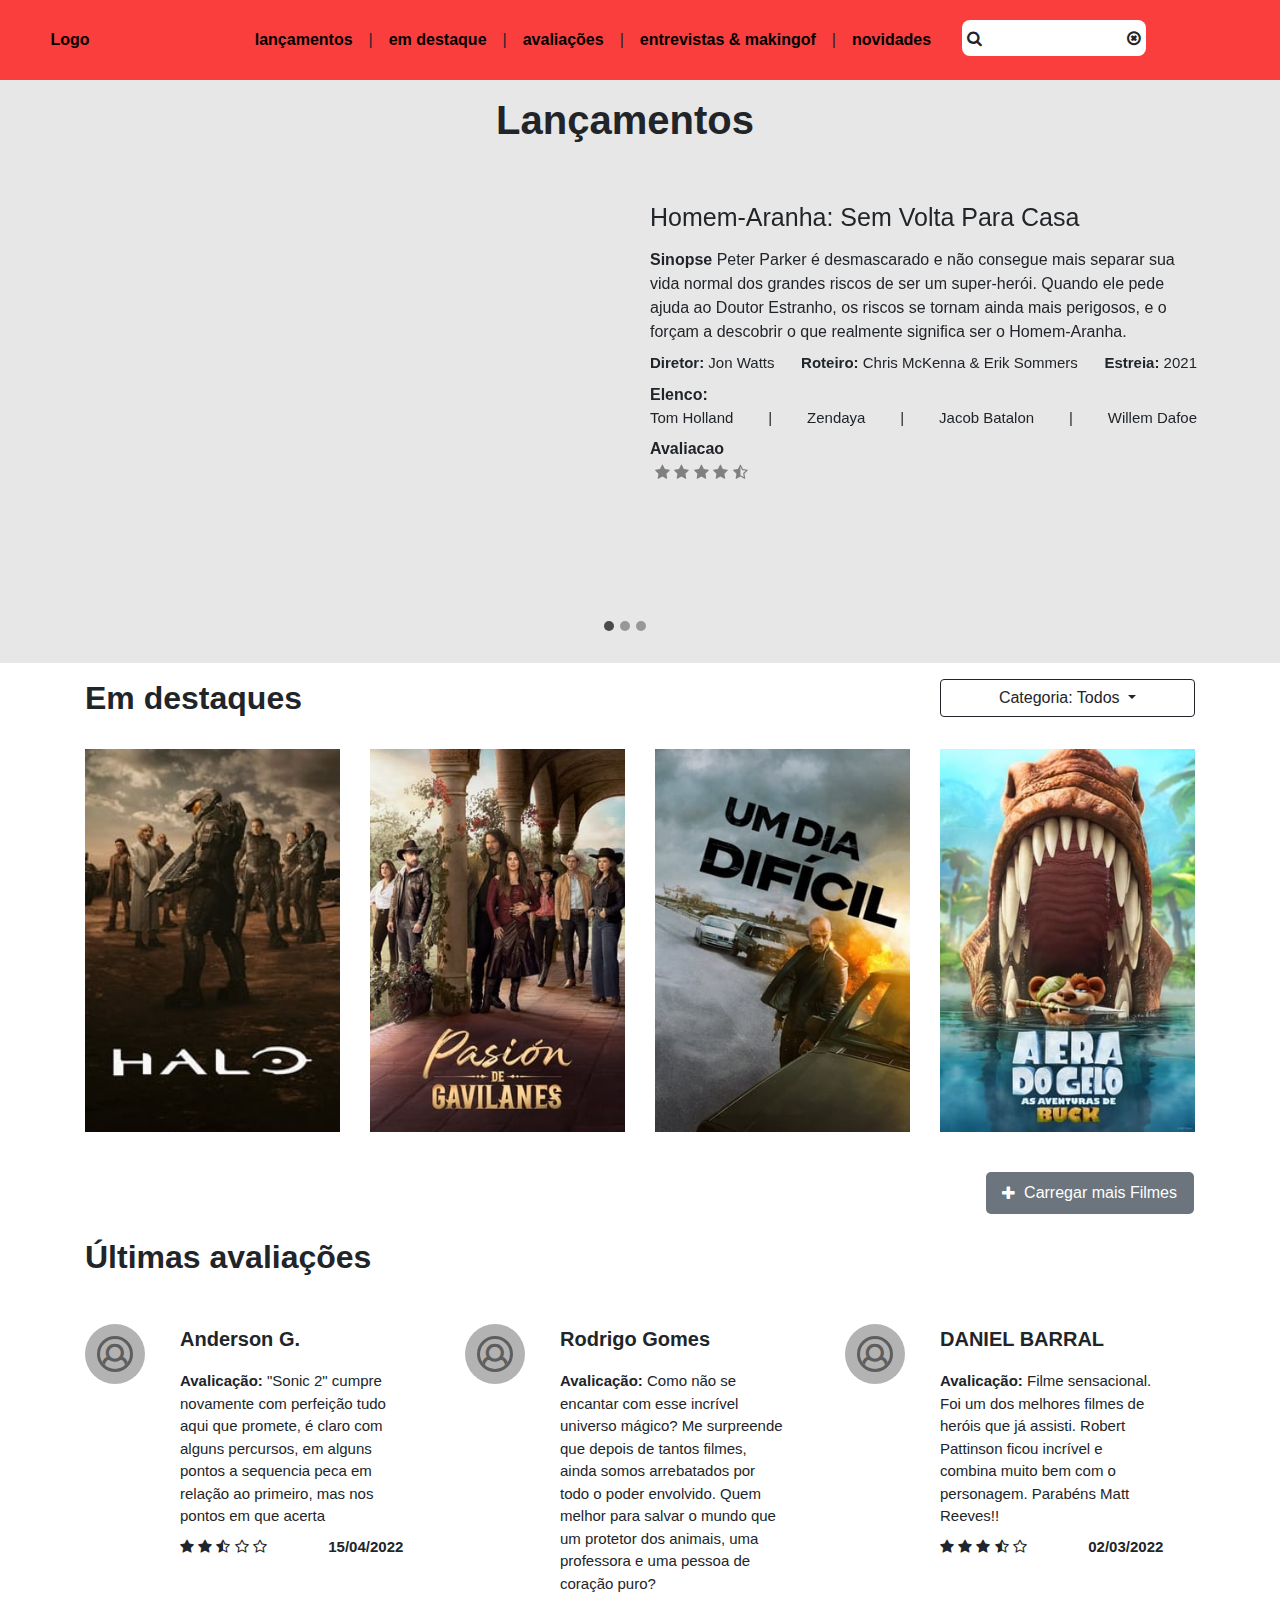
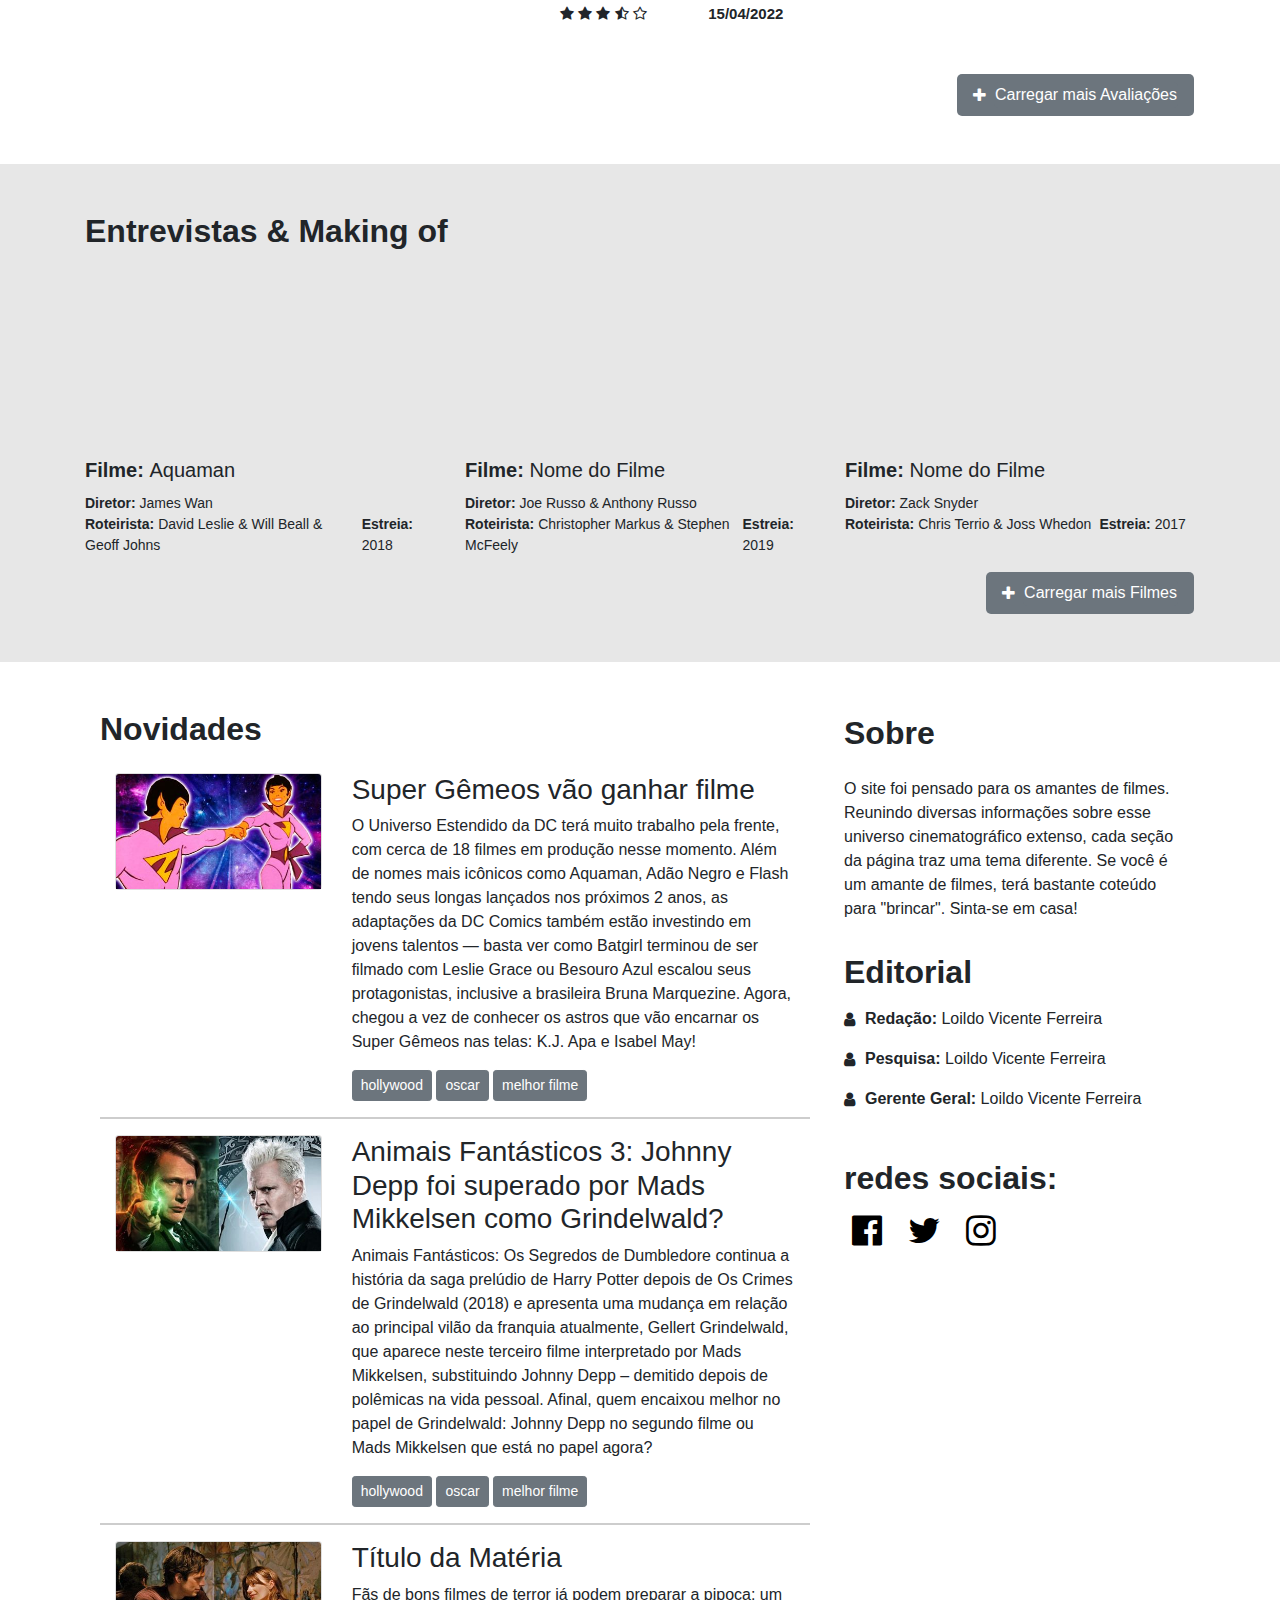
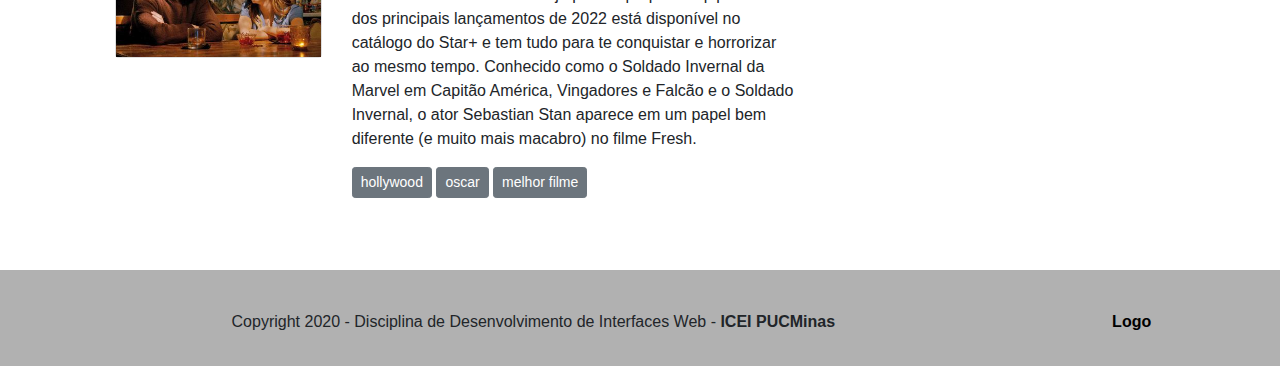
<file: index.html>
<!doctype html>
<html lang="pt-br">
  <head>
    <!-- Required meta tags -->
    <meta charset="utf-8">
    <meta name="viewport" content="width=device-width, initial-scale=1, shrink-to-fit=no">

    <!-- Bootstrap CSS -->
    <link rel="stylesheet" href="https://cdn.jsdelivr.net/npm/bootstrap@4.4.1/dist/css/bootstrap.min.css" integrity="sha384-Vkoo8x4CGsO3+Hhxv8T/Q5PaXtkKtu6ug5TOeNV6gBiFeWPGFN9MuhOf23Q9Ifjh" crossorigin="anonymous">
    <link rel="stylesheet" href="estilo.css">
    <!-- Font Awesome -->
    <link rel="stylesheet" href="https://cdnjs.cloudflare.com/ajax/libs/font-awesome/4.7.0/css/font-awesome.min.css">
    
    <title>Hello, world!</title>

  </head>
  <body>
    <header class="container-fluid header">
        <div class="row">
            <div class="col-12 header-area">
                <div class="row">

                    <div class="col-sm-12 col-md-3 col-lg-2 area_logo">
                        <div class="logo">
                            <span class="span-bold">Logo</span>
                        </div>
                    </div>

                    <nav class="nav col-sm-12 col-md-9 col-lg-9 justify-content-end">
                        <div class="row">
                            
                            <a class="nav-link active" href="#section-1">lançamentos</a>
                            <span>|</span>
                            <a class="nav-link" href="#section-2">em destaque</a>
                            <span>|</span>
                            <a class="nav-link" href="#section-2.1">avaliações</a>
                            <span>|</span>
                            <a class="nav-link" href="#section-3">entrevistas & makingof</a>
                            <span>|</span>
                            <a class="nav-link" href="#section-4">novidades</a>
                       
                            <div class="col-sm-12 col-md-2 col-lg-1 mr-2">                                
                                <div id="div-search">
                                    <i class="fa fa-search" aria-hidden="true"></i>
                                    <input id="input-search">
                                    <i class="fa fa-times-circle-o" aria-hidden="true"></i>
                                </div>
                            </div>


                        </div>
                    </nav>
                    

                </div>
            </div>
        </div>
    </header>

    <main class="container-fluid main">

        <section id="section-1" class="container-fluid section-1 mb-3">
            <div class="row" style="width: 100%;">

                <div class="col-12">
                    <div class="mb-5 mt-3" style="text-align: center;">
                        <h1>Lançamentos</h1>
                    </div>

                    <div id="carouselExampleIndicators" class="carousel slide" data-ride="carousel">
                        <ol class="carousel-indicators">
                            <li data-target="#carouselExampleIndicators" data-slide-to="0" class="active"></li>
                            <li data-target="#carouselExampleIndicators" data-slide-to="1"></li>
                            <li data-target="#carouselExampleIndicators" data-slide-to="2"></li>
                        </ol>

                        <div class="carousel-inner mb-3">
                            <!-- Primeiro Homem Aranha-->
                            <div class="carousel-item active">
                                
                                <div class="row justify-content-around">
                                    
                                    <div class="col-sm-12 col-md-7 col-lg-6 mb-5 pl-5" id="area-video">
                                        
                                        <iframe width="100%" height="400" src="https://www.youtube.com/embed/CyiiEJRZjSU" title="YouTube video player" frameborder="0" allow="accelerometer; autoplay; clipboard-write; encrypted-media; gyroscope; picture-in-picture" allowfullscreen></iframe>
                                    </div>

                                    <div class="col-sm-12 col-md-5 col-lg-6 mb-5 pr-5">
                                        <div style="padding: 10px;">
                                            <h2 class="mb-3 nome-filme">Homem-Aranha: Sem Volta Para Casa</h2>
                                            <p class="mb-2">
                                                <span class="span-bold">Sinopse</span>
                                                Peter Parker é desmascarado e não consegue mais separar sua vida normal dos grandes riscos de ser um super-herói. Quando ele pede ajuda ao Doutor Estranho, os riscos se tornam ainda mais perigosos, e o forçam a descobrir o que realmente significa ser o Homem-Aranha.
                                            </p>
                                            <div class="mb-2 area-nome">
                                                <p>
                                                    <span class="span-bold">Diretor: </span>
                                                    Jon Watts
                                                </p>
                                                <p>
                                                    <span class="span-bold">Roteiro: </span>
                                                    Chris McKenna & Erik Sommers
                                                </p>
                                                <p>
                                                    <span class="span-bold">Estreia: </span>
                                                    2021
                                                </p>
                                            </div>
                                            <div class="mb-2 elenco">
                                                <p class="span-bold">Elenco:</p>
                                                <div>
                                                    <p>Tom Holland</p>
                                                    <span>|</span>
                                                    <p>Zendaya</p>
                                                    <span>|</span>
                                                    <p>Jacob Batalon</p>
                                                    <span>|</span>
                                                    <p>Willem Dafoe</p>
                                                </div>
                                            </div>
                                            <div>
                                                <p class="span-bold">Avaliacao</p>
                                                <div class="stars">
                                                    <i class="fa fa-star" aria-hidden="true"></i>
                                                    <i class="fa fa-star" aria-hidden="true"></i>
                                                    <i class="fa fa-star" aria-hidden="true"></i>
                                                    <i class="fa fa-star" aria-hidden="true"></i>
                                                    <i class="fa fa-star-half-o" aria-hidden="true"></i>
                                                </div>
                                            </div>
                                        </div>
                                    </div>
                                </div>
                            </div>

                            <!-- Segundo Homem de Ferro-->
                            <div class="carousel-item">
                                
                                <div class="row justify-content-around">
                                    
                                    <div class="col-sm-12 col-md-7 col-lg-6 mb-5 pl-5" id="area-video">
                                        <iframe width="100%" height="400" src="https://www.youtube.com/embed/igfXmU1r_mc" title="YouTube video player" frameborder="0" allow="accelerometer; autoplay; clipboard-write; encrypted-media; gyroscope; picture-in-picture" allowfullscreen></iframe>
                                        
                                    </div>

                                    <div class="col-sm-12 col-md-5 col-lg-6 mb-5 pr-5">
                                        <div style="padding: 10px;">
                                            <h2 class="mb-3 nome-filme">Homem de Ferro 3</h2>
                                            <p class="mb-2">
                                                <span class="span-bold">Sinopse</span>
                                                Depois de um inimigo reduzir o mundo de Tony Stark a destroços, o Homem de Ferro precisa aprender a confiar em seus instintos para proteger aqueles que ama, especialmente sua namorada, e lutar contra seu maior medo: o fracasso.
                                            </p>
                                            <div class="mb-2 area-nome">
                                                <p>
                                                    <span class="span-bold">Diretor:</span>
                                                    Shane Black
                                                </p>
                                                <p>
                                                    <span class="span-bold">Roteiro: </span>
                                                    Drew Pearce
                                                </p>
                                                <p>
                                                    <span class="span-bold">Estreia: </span>
                                                    2013
                                                </p>
                                            </div>
                                            <div class="mb-2 elenco">
                                                <p class="span-bold">Elenco:</p>
                                                <div>
                                                    <p>Robert Downey Jr.</p>
                                                    <span>|</span>
                                                    <p>Gwyneth Paltrow</p>
                                                    <span>|</span>
                                                    <p>Don Cheadle</p>
                                                    <span>|</span>
                                                    <p>Guy Pearce</p>
                                                </div>
                                            </div>
                                            <div>
                                                <p class="span-bold">Avaliacao</p>
                                                <div class="stars">
                                                    <i class="fa fa-star" aria-hidden="true"></i>
                                                    <i class="fa fa-star" aria-hidden="true"></i>
                                                    <i class="fa fa-star" aria-hidden="true"></i>
                                                    <i class="fa fa-star-o" aria-hidden="true"></i>
                                                    <i class="fa fa-star-o" aria-hidden="true"></i>
                                                </div>
                                            </div>
                                        </div>
                                    </div>
                                </div>
                            </div>

                            <!-- Hotel Transilvânia -->
                            <div class="carousel-item">
                                
                                <div class="row justify-content-around">
                                    
                                    <div class="col-sm-12 col-md-7 col-lg-6 mb-5 pl-5" id="area-video">
                                        <iframe width="100%" height="400" src="https://www.youtube.com/embed/jRjM5ay8C9Q" title="YouTube video player" frameborder="0" allow="accelerometer; autoplay; clipboard-write; encrypted-media; gyroscope; picture-in-picture" allowfullscreen></iframe>
                                    </div>

                                    <div class="col-sm-12 col-md-5 col-lg-6 mb-5 pr-5">
                                        <div style="padding: 10px;">
                                            <h2 class="mb-3 nome-filme">Hotel Transilvânia: Transformonstrão</h2>
                                            <p class="mb-2">
                                                <span class="span-bold">Sinopse</span>
                                                Drac e sua turma acabam sendo transformados em humanos após uma invenção de Van Helsing. Agora, eles precisam viajar até a Floresta Amazônica para encontrar o que pode ser a única solução para reverter a transformação, antes que seus poderes se percam para sempre.
                                            </p>
                                            <div class="mb-2 area-nome">
                                                <p>
                                                    <span class="span-bold">Diretor: </span>
                                                    Jennifer Kluska & Derek Drymon
                                                </p>
                                                <p>
                                                    <span class="span-bold">Roteiro: </span>
                                                    Nunzio Randazzo & Amos Vernon
                                                </p>
                                                <p>
                                                    <span class="span-bold">Estreia</span>
                                                    2022
                                                </p>
                                            </div>
                                            <div class="mb-2 elenco">
                                                <p class="span-bold">Elenco:</p>
                                                <div>
                                                    <p>Selena Gomez</p>
                                                    <span>|</span>
                                                    <p>Andy Samberg</p>
                                                    <span>|</span>
                                                    <p>Kathryn Hahn</p>
                                                    <span>|</span>
                                                    <p>Jim Gaffigan</p>
                                                </div>
                                            </div>
                                            <div>
                                                <p class="span-bold">Avaliacao</p>
                                                <div class="stars">
                                                    <i class="fa fa-star" aria-hidden="true"></i>
                                                    <i class="fa fa-star" aria-hidden="true"></i>
                                                    <i class="fa fa-star" aria-hidden="true"></i>
                                                    <i class="fa fa-star-half-o" aria-hidden="true"></i>
                                                    <i class="fa fa-star-o" aria-hidden="true"></i>
                                                </div>
                                            </div>
                                        </div>
                                    </div>
                                </div>
                            </div>
                             
                        </div>

                    </div>
                        
                </div>    
            
            </div>
            
        </section>

        <section id="section-2" class="container-fluid section-2">
            
            
            <div class="container mb-4">
                <!-- Titulo e dropdown categoria -->
                <div class="row mb-4">
                    <h2 class="col-sm-6 col-md-9 col-lg-9">Em destaques</h2>
                    <div class="col-sm-6 col-md-3 col-lg-3">
                        <div class="btn-group" role="group">
                            <button id="btnGroupDrop1" type="button" class="btn dropdown-toggle" data-toggle="dropdown" aria-haspopup="true" aria-expanded="false">
                              Categoria: Todos
                            </button>
                            <div class="dropdown-menu" aria-labelledby="btnGroupDrop1">
                                <a class="dropdown-item" href="#">Aventura<a>
                                <a class="dropdown-item" href="#">Romance</a>
                                <a class="dropdown-item" href="#">Comédia</a>
                            </div>
                        </div>
    
                    </div>
                </div>
                
                <!-- filmes -->
                <div class="row mb-4">
                    <div class="col-sm-12 col-md-3 col-lg-3 mb-3">
                        <img  width="100%" height="100%" src="./img/filme-01.jpg" alt="Filme 01">
                    </div>
    
                    <div class="col-sm-12 col-md-3 col-lg-3 mb-3">
                        <img width="100%" height="100%" src="./img/filme-02.jpg" alt="Filme 02">
                    </div>
                    
                    <div class="col-sm-12 col-md-3 col-lg-3 mb-3">
                        <img width="100%" height="100%" src="./img/filme-03.jpg" alt="Filme 03">
                    </div>
                    
                    <div class="col-sm-12 col-md-3 col-lg-3 mb-3">
                        <img width="100%" height="100%" src="./img/filme-04.jpg" alt="Filme 04">
                    </div>
                </div>
                
                <!-- botao carregar mais -->
                <div class="row justify-content-end">
                    <div class="text-right bg-secondary p-2 pl-3 pr-3 mr-3 d-flex align-items-center" style="border-radius: 5px;">
                        <i class="fa fa-plus mr-2" style="color: white;" aria-hidden="true"></i>
                        <button type="button" class="btn btn-secondary m-0 p-0">Carregar mais Filmes</button>
                    </div>
                </div>

            </div>
            
            <!-- Ultimas Avaliações -->
            <div id="section-2.1" class="container">
                <div class="row">
                    <h2 class="col-sm-6 col-md-9 col-lg-9 mb-5">Últimas avaliações</h2>
                </div>

                <div class="row">
                    <div class="col-sm-12 col-md-6 col-lg-4 mb-5">

                        <div class="row">
                            
                            <div class="col-3">
                                <div id="icon-user">
                                    <div id="icon-circle">
                                        <i class="fa fa-user-o" aria-hidden="true"></i>
                                    </div>
                                </div>
                            </div>

                            <div class="col-8 avaliacoes">
                                <p class="mb-3 nome-avaliador">Anderson G.</p>
                                <p class="mb-2">
                                    <span class="span-bold">
                                        Avalicação: 
                                    </span>
                                    "Sonic 2" cumpre novamente com perfeição tudo aqui que promete, é claro com alguns percursos, em alguns pontos a sequencia peca em relação ao primeiro, mas nos pontos em que acerta
                                </p>
                                <div class="star-and-data">
                                    <div>
                                        <i class="fa fa-star" aria-hidden="true"></i>
                                        <i class="fa fa-star" aria-hidden="true"></i>
                                        <i class="fa fa-star-half-o" aria-hidden="true"></i>
                                        <i class="fa fa-star-o" aria-hidden="true"></i>
                                        <i class="fa fa-star-o" aria-hidden="true"></i>
                                    </div>
                                    <span class="span-bold">15/04/2022</span>
                                </div>
                            </div>

                        </div>



                    </div>

                    <div class="col-sm-12 col-md-6 col-lg-4 mb-5">

                        <div class="row">
                            
                            <div class="col-3">
                                <div id="icon-user">
                                    <div id="icon-circle">
                                        <i class="fa fa-user-o" aria-hidden="true"></i>
                                    </div>
                                </div>
                            </div>

                            <div class="col-8 avaliacoes">
                                <p class="mb-3 nome-avaliador">Rodrigo Gomes</p>
                                <p class="mb-2">
                                    <span class="span-bold">
                                        Avalicação: 
                                    </span>
                                    Como não se encantar com esse incrível universo mágico? Me surpreende que depois de tantos filmes, ainda somos arrebatados por todo o poder envolvido. Quem melhor para salvar o mundo que um protetor dos animais, uma professora e uma pessoa de coração puro?
                                </p>
                                <div class="star-and-data">
                                    <div>
                                        <i class="fa fa-star" aria-hidden="true"></i>
                                        <i class="fa fa-star" aria-hidden="true"></i>
                                        <i class="fa fa-star" aria-hidden="true"></i>
                                        <i class="fa fa-star-half-o" aria-hidden="true"></i>
                                        <i class="fa fa-star-o" aria-hidden="true"></i>
                                    </div>
                                    <span class="span-bold">15/04/2022</span>
                                </div>
                            </div>

                        </div>



                    </div>

                    <div class="col-sm-12 col-md-6 col-lg-4 mb-5">

                        <div class="row">
                            
                            <div class="col-3">
                                <div id="icon-user">
                                    <div id="icon-circle">
                                        <i class="fa fa-user-o" aria-hidden="true"></i>
                                    </div>
                                </div>
                            </div>

                            <div class="col-8 avaliacoes">
                                <p class="mb-3 nome-avaliador">DANIEL BARRAL</p>
                                <p class="mb-2">
                                    <span class="span-bold">
                                        Avalicação: 
                                    </span>
                                    Filme sensacional. Foi um dos melhores filmes de heróis que já assisti. Robert Pattinson ficou incrível e combina muito bem com o personagem. Parabéns Matt Reeves!!
                                </p>
                                <div class="star-and-data">
                                    <div>
                                        <i class="fa fa-star" aria-hidden="true"></i>
                                        <i class="fa fa-star" aria-hidden="true"></i>
                                        <i class="fa fa-star" aria-hidden="true"></i>
                                        <i class="fa fa-star-half-o" aria-hidden="true"></i>
                                        <i class="fa fa-star-o" aria-hidden="true"></i>
                                    </div>
                                    <span class="span-bold">02/03/2022</span>
                                </div>
                            </div>

                        </div>



                    </div>

                </div>
                    
                <div class="row justify-content-end">
                    <div class="text-right bg-secondary p-2 pl-3 pr-3 mr-3 d-flex align-items-center" style="border-radius: 5px;">
                        <i class="fa fa-plus mr-2" style="color: white;" aria-hidden="true"></i>
                        <button type="button" class="btn btn-secondary m-0 p-0">Carregar mais Avaliações</button>
                    </div>
                </div>
            </div>
        </section>

        <section id="section-3" class="container-fluid section-3 mt-5 mb-5 pb-5">
            <div class="container">
                <div class="row mb-4">
                    <h2 class="col-12 mt-5">Entrevistas & Making of</h2>
                </div>

            </div>

            <div class="container">
                <div class="row">
                    <div class="col-sm-12 col-md-6 col-lg-4 mb-3">
                        <div class="mb-3">
                            <!-- <iframe src="https://www.youtube.com/embed/JR8Cl7hRn8M" title="YouTube video player" frameborder="0" allow="accelerometer; autoplay; clipboard-write; encrypted-media; gyroscope; picture-in-picture" allowfullscreen></iframe> -->
                            <iframe width="100%" height="100%" src="https://www.youtube.com/embed/0HEvyxNJRks" title="YouTube video player" frameborder="0" allow="accelerometer; autoplay; clipboard-write; encrypted-media; gyroscope; picture-in-picture" allowfullscreen></iframe>
                        </div>
                        
                        <div class="mb-2 nome-filme">
                            <p>
                                <span class="span-bold">Filme: </span>
                                Aquaman 
                            </p>
                        </div>
    
                        <div style="font-size: 14px;">
                            <p>
                                <span class="span-bold">Diretor: </span>
                                James Wan                            
                            </p>
                            <div class="roteirista-estreia" style="
                                display: flex; "
                            >
                                <p class="mr-2">
                                    <span class="span-bold">Roteirista: </span>
                                    David Leslie & Will Beall & Geoff Johns
                                </p>
                                <p>
                                    <span class="span-bold">Estreia: </span>
                                    2018
                                </p>
    
                            </div>
                        </div>
    
                    </div>
    
                    <div class="col-sm-12 col-md-6 col-lg-4 mb-3">
                        <div class="mb-3">
                            <!-- <iframe src="https://www.youtube.com/embed/JR8Cl7hRn8M" title="YouTube video player" frameborder="0" allow="accelerometer; autoplay; clipboard-write; encrypted-media; gyroscope; picture-in-picture" allowfullscreen></iframe> -->
                            <iframe width="100%" height="100%" src="https://www.youtube.com/embed/G61QhQjsvpw" title="YouTube video player" frameborder="0" allow="accelerometer; autoplay; clipboard-write; encrypted-media; gyroscope; picture-in-picture" allowfullscreen></iframe>
                        </div>
                        
                        <div class="mb-2 nome-filme">
                            <p>
                                <span class="span-bold">Filme: </span>
                                Nome do Filme
                            </p>
                        </div>
    
                        <div style="font-size: 14px;">
                            <p>
                                <span class="span-bold">Diretor: </span>
                                Joe Russo & Anthony Russo                           
                            </p>
                            <div class="roteirista-estreia" style="
                                display: flex; "
                            >
                                <p class="mr-2">
                                    <span class="span-bold">Roteirista: </span>
                                    Christopher Markus & Stephen McFeely
                                </p>
                                <p>
                                    <span class="span-bold">Estreia: </span>
                                    2019
                                </p>
    
                            </div>
                        </div>
    
                    </div>
    
                    <div class="col-sm-12 col-md-6 col-lg-4 mb-4" >
                        <div class="mb-3">
                            <!-- <iframe src="https://www.youtube.com/embed/JR8Cl7hRn8M" title="YouTube video player" frameborder="0" allow="accelerometer; autoplay; clipboard-write; encrypted-media; gyroscope; picture-in-picture" allowfullscreen></iframe> -->
                            <iframe width="100%" height="100%" src="https://www.youtube.com/embed/VZk9mdVLb5w" title="YouTube video player" frameborder="0" allow="accelerometer; autoplay; clipboard-write; encrypted-media; gyroscope; picture-in-picture" allowfullscreen></iframe>
                        </div>
                        
                        <div class="mb-2 nome-filme">
                            <p>
                                <span class="span-bold">Filme: </span>
                                Nome do Filme
                            </p>
                        </div>
    
                        <div style="font-size: 14px;">
                            <p>
                                <span class="span-bold">Diretor: </span>
                                Zack Snyder                           
                            </p>
                            <div class="roteirista-estreia" style="
                                display: flex; "
                            >
                                <p class="mr-2">
                                    <span class="span-bold">Roteirista: </span>
                                    Chris Terrio & Joss Whedon
                                </p>
                                <p>
                                    <span class="span-bold">Estreia: </span>
                                    2017
                                </p>
    
                            </div>
                        </div>
    
                    </div>
                </div>

            </div>

            <div class="container">
                <div class="row justify-content-end">
                    <div class="text-right bg-secondary p-2 pl-3 pr-3 mr-3 d-flex align-items-center" style="border-radius: 5px;">
                        <i class="fa fa-plus mr-2" style="color: white;" aria-hidden="true"></i>
                        <button type="button" class="btn btn-secondary m-0 p-0">Carregar mais Filmes</button>
                    </div>
                </div>

            </div>

        </section>

        <section id="section-4" class="container-fluid pb-5 section-4">
            <div id="container" style="margin: 0 100px;">
                <div class="row">
                    <!-- Novidades -->
                    <div class="col-sm-12 col-md-8 pb-4">
                        <h2 class="mb-4 novidades">Novidades</h2>
                        
                        <div class="row"><!-- inicio row-->
                            <div class="col-12">
                                
                                <div class="container">
                                    <div class="row">
                                        <div class="col-sm-12 col-md-8 col-lg-8 col-xl-4 mb-3">
                                            <div class="card">
                                                <img class="card-img-top" width="100%" height="100%" src="./img/superGemeos.jpg" alt="Imagem de capa do card">
                                              </div>
                                        </div>
                                        <div class="col-sm-12 col-md-8 ">
                                            <h3>Super Gêmeos vão ganhar filme</h3>
                                                
                                            <p class="mb-3">O Universo Estendido da DC terá muito trabalho pela frente, com cerca de 18 filmes em produção nesse momento. Além de nomes mais icônicos como Aquaman, Adão Negro e Flash tendo seus longas lançados nos próximos 2 anos, as adaptações da DC Comics também estão investindo em jovens talentos — basta ver como Batgirl terminou de ser filmado com Leslie Grace ou Besouro Azul escalou seus protagonistas, inclusive a brasileira Bruna Marquezine. Agora, chegou a vez de conhecer os astros que vão encarnar os Super Gêmeos nas telas: K.J. Apa e Isabel May!</p>

                                            <div>
                                                <button type="button" class="btn btn-secondary btn-sm">hollywood</button>
                                                <button type="button" class="btn btn-secondary btn-sm">oscar</button>
                                                <button type="button" class="btn btn-secondary btn-sm">melhor filme</button>
                                            </div>
                                        </div>
                                    </div>
                                </div>
                                <hr>
                            </div>
                            
                            
                        </div> <!-- fim row-->
                        
                        <div class="row"><!-- inicio row-->
                            <div class="col-12">
                                
                                <div class="container">
                                    <div class="row">
                                        <div class="col-sm-12 col-md-8 col-lg-8 col-xl-4 mb-3">
                                            <div class="card">
                                                <img class="card-img-top" width="100%" height="100%" src="./img/animaisFantasticos.jpg" alt="Imagem de capa do card">
                                              </div>
                                        </div>
                                        <div class="col-sm-12 col-md-8">
                                            <h3>Animais Fantásticos 3: Johnny Depp foi superado por Mads Mikkelsen como Grindelwald?</h3>
                                            <p class="mb-3">
                                                Animais Fantásticos: Os Segredos de Dumbledore continua a história da saga prelúdio de Harry Potter depois de Os Crimes de Grindelwald (2018) e apresenta uma mudança em relação ao principal vilão da franquia atualmente, Gellert Grindelwald, que aparece neste terceiro filme interpretado por Mads Mikkelsen, substituindo Johnny Depp – demitido depois de polêmicas na vida pessoal. Afinal, quem encaixou melhor no papel de Grindelwald: Johnny Depp no segundo filme ou Mads Mikkelsen que está no papel agora?
                                            </p>
                                            <div>
                                                <button type="button" class="btn btn-secondary btn-sm">hollywood</button>
                                                <button type="button" class="btn btn-secondary btn-sm">oscar</button>
                                                <button type="button" class="btn btn-secondary btn-sm">melhor filme</button>
                                            </div>
                                        </div>
                                    </div>
                                </div>
                                <hr>
                            </div>
                            
                            
                        </div> <!-- fim row-->
                        
                        <div class="row"><!-- inicio row-->
                            <div class="col-12">
                                
                                <div class="container">
                                    <div class="row">
                                        <div class="col-sm-12 col-md-8 col-lg-8 col-xl-4 mb-3">
                                            <div class="card">
                                                <img class="card-img-top" width="100%" height="100%" src="./img/terror.jpg" alt="Imagem de capa do card">
                                              </div>
                                        </div>
                                        <div class="col-sm-12 col-md-8">
                                            <h3>Título da Matéria</h3>
                                            <p class="mb-3">
                                                Fãs de bons filmes de terror já podem preparar a pipoca: um dos principais lançamentos de 2022 está disponível no catálogo do Star+ e tem tudo para te conquistar e horrorizar ao mesmo tempo. Conhecido como o Soldado Invernal da Marvel em Capitão América, Vingadores e Falcão e o Soldado Invernal, o ator Sebastian Stan aparece em um papel bem diferente (e muito mais macabro) no filme Fresh.
                                            </p>
                                            <div>
                                                <button type="button" class="btn btn-secondary btn-sm">hollywood</button>
                                                <button type="button" class="btn btn-secondary btn-sm">oscar</button>
                                                <button type="button" class="btn btn-secondary btn-sm">melhor filme</button>
                                            </div>
                                        </div>
                                    </div>
                                </div>
                                
                            </div>
                            
                            
                        </div> <!-- fim row-->
                        
                    </div>

                    <!-- Sobre -->
                    <div class="col-sm-12 col-md-4">
                        
                        <div class="mb-4 p-1">
                            <h2 class="mb-4">Sobre</h2>
                            <p>
                                O site foi pensado para os amantes de filmes. 
                                Reunindo diversas informações sobre esse universo cinematográfico extenso, cada seção da página traz uma tema diferente. 
                                Se você é um amante de filmes, terá bastante coteúdo para "brincar". Sinta-se em casa!

                            </p>
                        </div>

                        <div class="mb-4 p-1">
                            <h2 class="mb-3">Editorial</h2>
                            <div class="d-flex align-items-center mb-3">
                                <i class="fa fa-user icone-editorial" aria-hidden="true"></i>
                                <p><span class="span-bold">Redação: </span>Loildo Vicente Ferreira</p>
                            </div>
                            <div class="d-flex align-items-center mb-3">
                                <i class="fa fa-user icone-editorial" aria-hidden="true"></i>
                                <p><span class="span-bold">Pesquisa: </span>Loildo Vicente Ferreira</p>
                            </div>
                            <div class="d-flex align-items-center mb-3">
                                <i class="fa fa-user icone-editorial" aria-hidden="true"></i>
                                <p><span class="span-bold">Gerente Geral: </span>Loildo Vicente Ferreira</p>
                            </div>
                        </div>

                        <div class="p-1 area-redes-sociais">
                            <h2>redes sociais:</h2>
                            <a href="#"><i class="p-2 fa fa-facebook-official" aria-hidden="true"></i></a>
                            <a href="#"><i class="p-2 fa fa-twitter" aria-hidden="true"></i></a>
                            <a href="#"><i class="p-2 fa fa-instagram" aria-hidden="true"></i></a>
                        </div>

                    </div>
                </div>

            </div>
        </section>

    </main>

    <footer class="container-fluid footer" >
        <div class="row pt-3 pb-4 align-items-center">
            <div class="col-sm-12 col-md-10 mt-3 area-descricao-footer">
                <p>Copyright 2020 - Disciplina de Desenvolvimento de Interfaces Web - 
                    <span class="span-bold">ICEI PUCMinas</span>
                </p>
            </div>

            <div class="col-sm-12 col-md-2 mt-3">
                <div class="logo">
                    <span class="span-bold">Logo</span>
                </div>

            </div>
        </div>
    </footer>

    <!-- Optional JavaScript -->
    <!-- jQuery first, then Popper.js, then Bootstrap JS -->
    <script src="https://code.jquery.com/jquery-3.4.1.slim.min.js" integrity="sha384-J6qa4849blE2+poT4WnyKhv5vZF5SrPo0iEjwBvKU7imGFAV0wwj1yYfoRSJoZ+n" crossorigin="anonymous"></script>
    <script src="https://cdn.jsdelivr.net/npm/popper.js@1.16.0/dist/umd/popper.min.js" integrity="sha384-Q6E9RHvbIyZFJoft+2mJbHaEWldlvI9IOYy5n3zV9zzTtmI3UksdQRVvoxMfooAo" crossorigin="anonymous"></script>
    <script src="https://cdn.jsdelivr.net/npm/bootstrap@4.4.1/dist/js/bootstrap.min.js" integrity="sha384-wfSDF2E50Y2D1uUdj0O3uMBJnjuUD4Ih7YwaYd1iqfktj0Uod8GCExl3Og8ifwB6" crossorigin="anonymous"></script>
  </body>
</html>
</file>
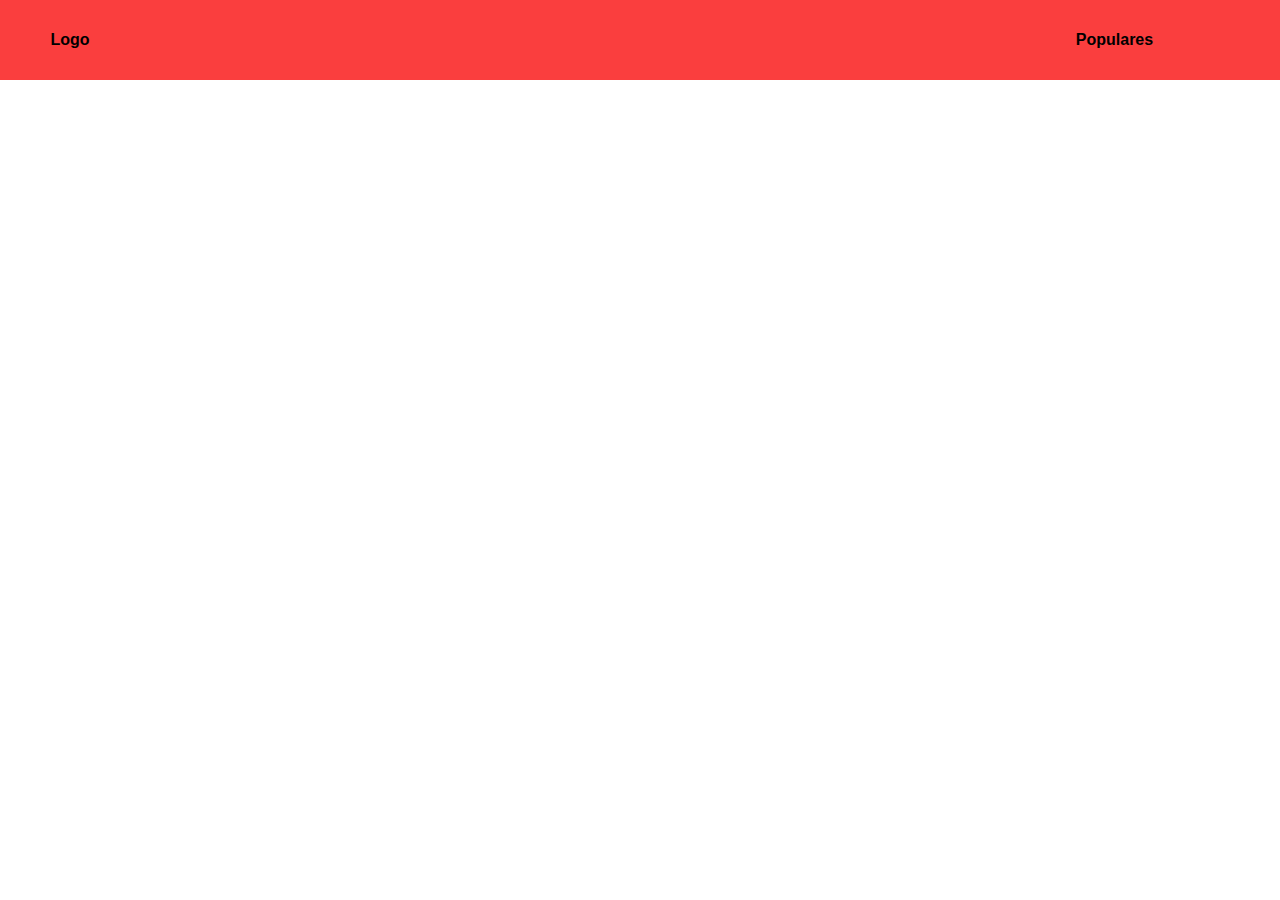
<file: detalhes.html>
<!DOCTYPE html>
<html lang="en">
<head>
    <meta charset="UTF-8">
    <meta http-equiv="X-UA-Compatible" content="IE=edge">
    <meta name="viewport" content="width=device-width, initial-scale=1.0">
        
        <link rel="stylesheet" href="https://cdn.jsdelivr.net/npm/bootstrap@4.4.1/dist/css/bootstrap.min.css" integrity="sha384-Vkoo8x4CGsO3+Hhxv8T/Q5PaXtkKtu6ug5TOeNV6gBiFeWPGFN9MuhOf23Q9Ifjh" crossorigin="anonymous">
        <link rel="stylesheet" href="estilo.css">
        
        <link rel="stylesheet" href="https://cdnjs.cloudflare.com/ajax/libs/font-awesome/4.7.0/css/font-awesome.min.css">
        
    <title>Home</title>
</head>
<body>
    <header class="container-fluid header">
        <div class="row">
            <div class="col-12 header-area">
                <div class="row">

                    <div class="col-sm-12 col-md-3 col-lg-2 area_logo">
                        <div class="logo">
                            <span class="span-bold">Logo</span>
                        </div>
                    </div>

                    <nav class="nav col-sm-12 col-md-9 col-lg-9 justify-content-end">
                        <div class="row">
                            
                            <a class="nav-link active" href="index.html">Populares</a>

                        </div>
                    </nav>
                    

                </div>
            </div>
        </div>
    </header>

    <main class="container-fluid" style="width: 90%;">
        <div class="container">
            <div class="row mt-4" id="row-detalhe">
            
               
            </div>
        </div>

        <div class="col-md-12">
            <div id='pkfilme' class="card-body">
            
            </div>
        </div>    
    </main>

 
    <script src="https://code.jquery.com/jquery-3.4.1.slim.min.js" integrity="sha384-J6qa4849blE2+poT4WnyKhv5vZF5SrPo0iEjwBvKU7imGFAV0wwj1yYfoRSJoZ+n" crossorigin="anonymous"></script>
    <script src="https://cdn.jsdelivr.net/npm/popper.js@1.16.0/dist/umd/popper.min.js" integrity="sha384-Q6E9RHvbIyZFJoft+2mJbHaEWldlvI9IOYy5n3zV9zzTtmI3UksdQRVvoxMfooAo" crossorigin="anonymous"></script>
    <script src="https://cdn.jsdelivr.net/npm/bootstrap@4.4.1/dist/js/bootstrap.min.js" integrity="sha384-wfSDF2E50Y2D1uUdj0O3uMBJnjuUD4Ih7YwaYd1iqfktj0Uod8GCExl3Og8ifwB6" crossorigin="anonymous"></script>
    <script type="module" src="./js/detalhes.js" width="100%" height="100%"></script>
</body>
</html>
</file>
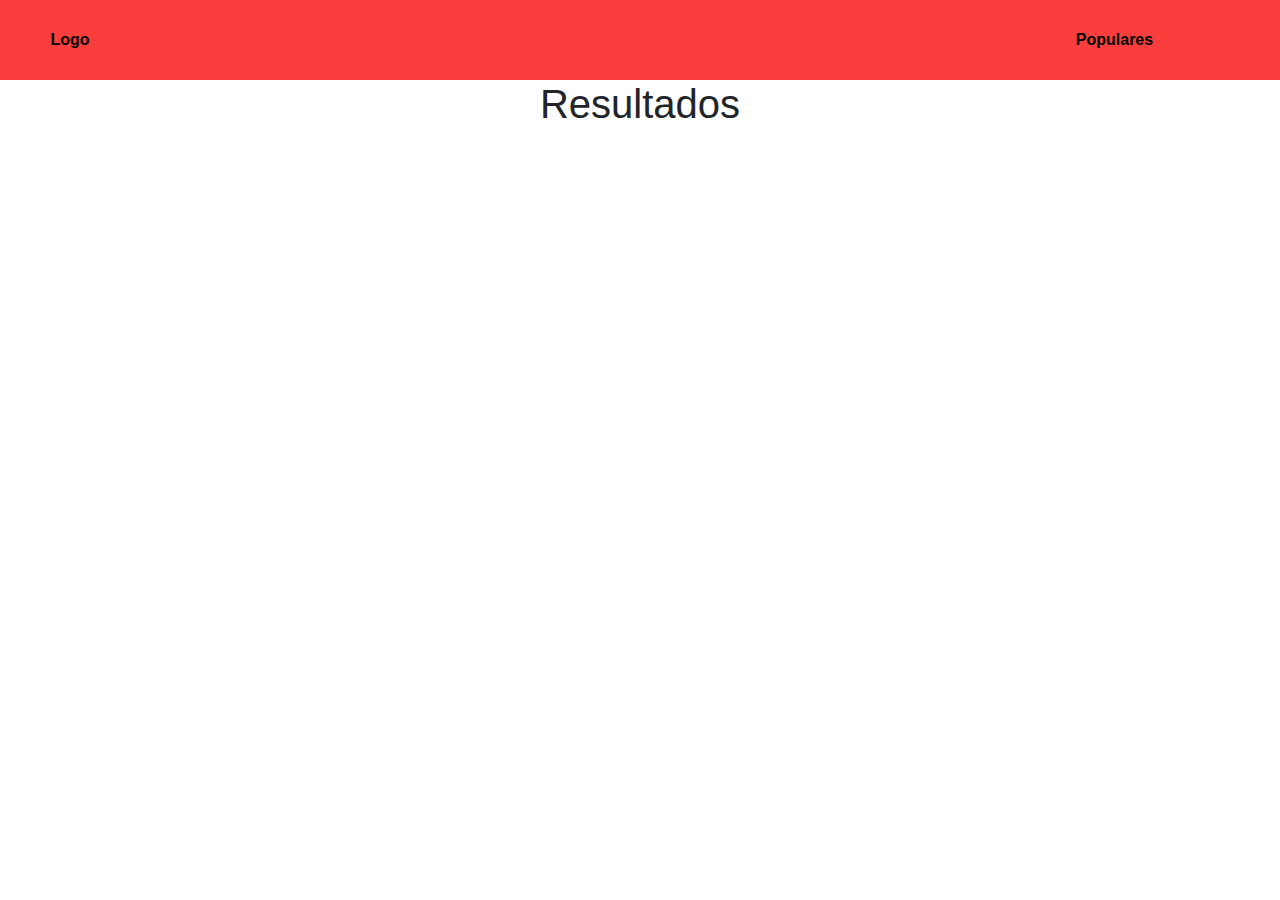
<file: pesquisa.html>
<!DOCTYPE html>
<html lang="en">
<head>
    <meta charset="UTF-8">
    <meta http-equiv="X-UA-Compatible" content="IE=edge">
    <meta name="viewport" content="width=device-width, initial-scale=1.0">
        
        <link rel="stylesheet" href="https://cdn.jsdelivr.net/npm/bootstrap@4.4.1/dist/css/bootstrap.min.css" integrity="sha384-Vkoo8x4CGsO3+Hhxv8T/Q5PaXtkKtu6ug5TOeNV6gBiFeWPGFN9MuhOf23Q9Ifjh" crossorigin="anonymous">
        <link rel="stylesheet" href="estilo.css">
        
        <link rel="stylesheet" href="https://cdnjs.cloudflare.com/ajax/libs/font-awesome/4.7.0/css/font-awesome.min.css">
        
    <title>Home</title>
</head>
<body>
    <header class="container-fluid header">
        <div class="row">
            <div class="col-12 header-area">
                <div class="row">

                    <div class="col-sm-12 col-md-3 col-lg-2 area_logo">
                        <div class="logo">
                            <span class="span-bold">Logo</span>
                        </div>
                    </div>

                    <nav class="nav col-sm-12 col-md-9 col-lg-9 justify-content-end">
                        <div class="row">
                            <a class="nav-link active" href="index.html">Populares</a>
                        </div>
                    </nav>
                    

                </div>
            </div>
        </div>
    </header>

    <main class="container-fluid" style="width: 90%;">

        <div class="row mb-4" id="row-populares">
            <div class="col-12 text-center mb-4">
                <h1>Resultados</h1>
            </div>
            <div class="row" id="listagem-populares">

            </div>
           
            <div id="btnPopulares">

            </div>
        </div>




    </main>

    <script src="https://code.jquery.com/jquery-3.4.1.slim.min.js" integrity="sha384-J6qa4849blE2+poT4WnyKhv5vZF5SrPo0iEjwBvKU7imGFAV0wwj1yYfoRSJoZ+n" crossorigin="anonymous"></script>
    <script src="https://cdn.jsdelivr.net/npm/popper.js@1.16.0/dist/umd/popper.min.js" integrity="sha384-Q6E9RHvbIyZFJoft+2mJbHaEWldlvI9IOYy5n3zV9zzTtmI3UksdQRVvoxMfooAo" crossorigin="anonymous"></script>
    <script src="https://cdn.jsdelivr.net/npm/bootstrap@4.4.1/dist/js/bootstrap.min.js" integrity="sha384-wfSDF2E50Y2D1uUdj0O3uMBJnjuUD4Ih7YwaYd1iqfktj0Uod8GCExl3Og8ifwB6" crossorigin="anonymous"></script>
    <script type="module" src="./js/pesquisa.js" width="100%" height="100%"></script>
</body>
</html>
</file>
<file: estilo.css>
.header {
    background-color: #fa3e3e;
}

.header-area {
    padding: 20px;
}
.logo {
    color: black;
    display: flex;
    justify-content: center;
    align-items: center;
    height: 40px;
    width: 100px;
    height: 40px;
}

.main{
    
    padding: 0!important;
}

.footer {
    background-color: #b1b1b1;
    
}

.footer p {
    margin: 0;
    padding: 0;
}
.area-descricao-footer {
    display: flex;
    justify-content: center;
}

.span-bold{
    font-weight: bold;
}

.header-area .nav .nav-link {
    color: black;
}

.nav-link .active {

    color: rgb(24, 81, 240)!important;
}

.header-area .nav a:hover{
    color: rgb(24, 81, 240);
}

.header-area .nav-link {
    font-weight: bold;
}

.header-area .nav span {
    display: flex;
    align-items: center;
}

.header-area .nav input {
    width: 140px;
}

#div-search{
    background-color: white;
    width: fit-content;
    padding: 5px;
    border-radius: 8px;
    display: flex;
    align-items: center;
}

#input-search{

    border: none;
    margin-left: 5px;
}

#input-search:focus{
    outline: 0;
}


.section-1{
    padding: 0;
    background-color: #e7e7e7;
}

.section-1 h1 {
    font-weight: bold;
}

.section-4 {
    padding: 0;
    background-color: white;
}

.section-4 .area-redes-sociais a {
  color: black
}

.section-4 .area-redes-sociais {
  font-size: 35px;
}

.section-4 h2 {
    font-weight: bold;
}

.section-3 {
    padding: 0;
    background-color: #e7e7e7;
}

.section-3 h2 {
    font-weight: bold;
}

.section-2{
    padding: 0;
    background-color: white;
}

.section-2 h2 {
    font-weight: bold;
}

#titulo-lancamento{
    padding: 20px 0;
}

.area-descricao-video h2{
    font-size: 20px;
}

p {
    margin: 0;
    padding: 0;
}

hr {
    background: rgba(0,0,0,.1);
    border: 1px solid rgba(0,0,0,.1);
}

.icone-editorial {
    font-size: 25px;
    margin-right: 10px;
}

.p-nome-filme{
    display: inline;
    font-weight: 400;
}

.section-3 .nome-filme {
    font-size: 20px;
}

.section-2 #btnGroupDrop1 {
    border: 1px solid;
}

.section-2 .btn-group {
    width: 100%;
}


#icon-user{
    background-color: rgb(180, 179, 179);
    width: 60px;
    height: 60px;
    border-radius: 50%;
    /* position: relative; */
    display: flex;
    justify-content: center;
    align-items: center;
}
#icon-user #icon-circle {
    border: 3px solid #5e5e5e;
    width: 60%;
    height: 60%;
    border-radius: 50%;
    display: flex;
    justify-content: center;
    align-items: center;
    position: relative;
    overflow: hidden;
}
#icon-user i {
    color: #5e5e5e;
    width: fit-content;
    height: fit-content;
    font-size: 30px;
    font-weight: bold;
    position: absolute;
    top: 5px;
}

.avaliacoes{
    font-size: 15px;
}
.avaliacoes .star-and-data {
    display: flex;
    justify-content: space-between;
}
.avaliacoes .star-and-data span{
    font-size: 15px;
}
.nome-avaliador {
    font-weight: bold;
    font-size: 20px;
}

.carousel-item .nome-filme {
    font-size: 25px;
}

.carousel-item .area-nome {
    display: flex;
    justify-content: space-between;
    flex-wrap: wrap;
    /* width: 90%; */
    font-size: 15px;
    padding-right: 10px;
}

.carousel-item .elenco div {
    display: flex;
    justify-content: space-between;
    flex-wrap: wrap;
    font-size: 15px;
    padding-right: 10px;
    /* width: 90%; */
}

.carousel-item .stars {
    color: gray;
    padding-left: 5px;
}

.carousel-indicators li{
    background: rgb(75, 74, 74);
    background-clip: none;
    border-top: none;
    border-bottom: none;
    width: 10px;
    height: 10px;
    border-radius: 50%;
}

@media (max-width: 400px) {
    #area-video {
        padding-left: 15px !important;
        display: flex;
        justify-content: center;
    }

    #area-video iframe {
        width: 320px;
        height: 300px;
    }

    #container{
        margin: 0 5px !important;
    }
}
</file>
